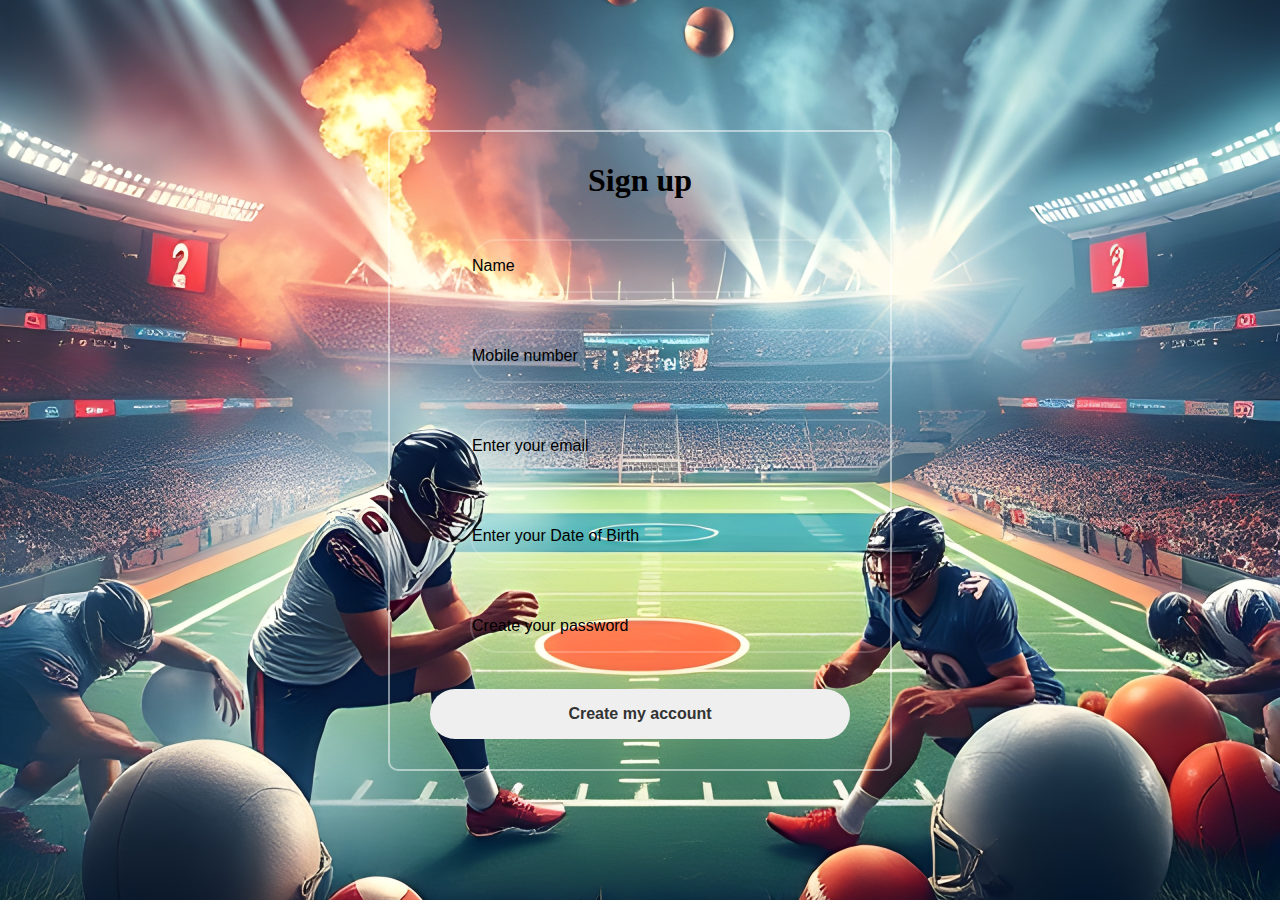
<file: index.html>
<!DOCTYPE html>
<html lang="en">
<head>
    <meta charset="UTF-8">
    <meta name="viewport" content="width=device-width, initial-scale=1.0">
    <title>Sign Up</title>
    <link rel="stylesheet" href="style2.css">
</head>
<body>
    <div class="box">
        <form id="signupForm">
            <h1>Sign up</h1>
            <div class="input-box">
                <input type="text" id="name" placeholder="Name" required>
            </div>
            <div class="input-box">
                <input type="number" id="mobile" placeholder="Mobile number" required>
            </div>
            <div class="input-box">
                <input type="email" id="email" placeholder="Enter your email" required>
            </div>
            <div class="input-box">
                <input type="number" id="DOB" placeholder="Enter your Date of Birth" required>
            </div>
            <div class="input-box">
                <input type="password" id="password" placeholder="Create your password" required>
            </div>
            <button type="submit" class="btn">Create my account</button>
        </form>
    </div>
    <script>
        document.getElementById('signupForm').addEventListener('submit', function(event) {
            event.preventDefault(); // Prevent form from submitting the traditional way

            // Store user info in local storage
            var name = document.getElementById('name').value;
            var password = document.getElementById('password').value;
            localStorage.setItem('username', name);
            localStorage.setItem('password', password);

            alert("Account created successfully!");
            window.location.href = 'landingpage.html'; // Redirect to landing page (login)
        });
    </script>
</body>
</html>
</file>
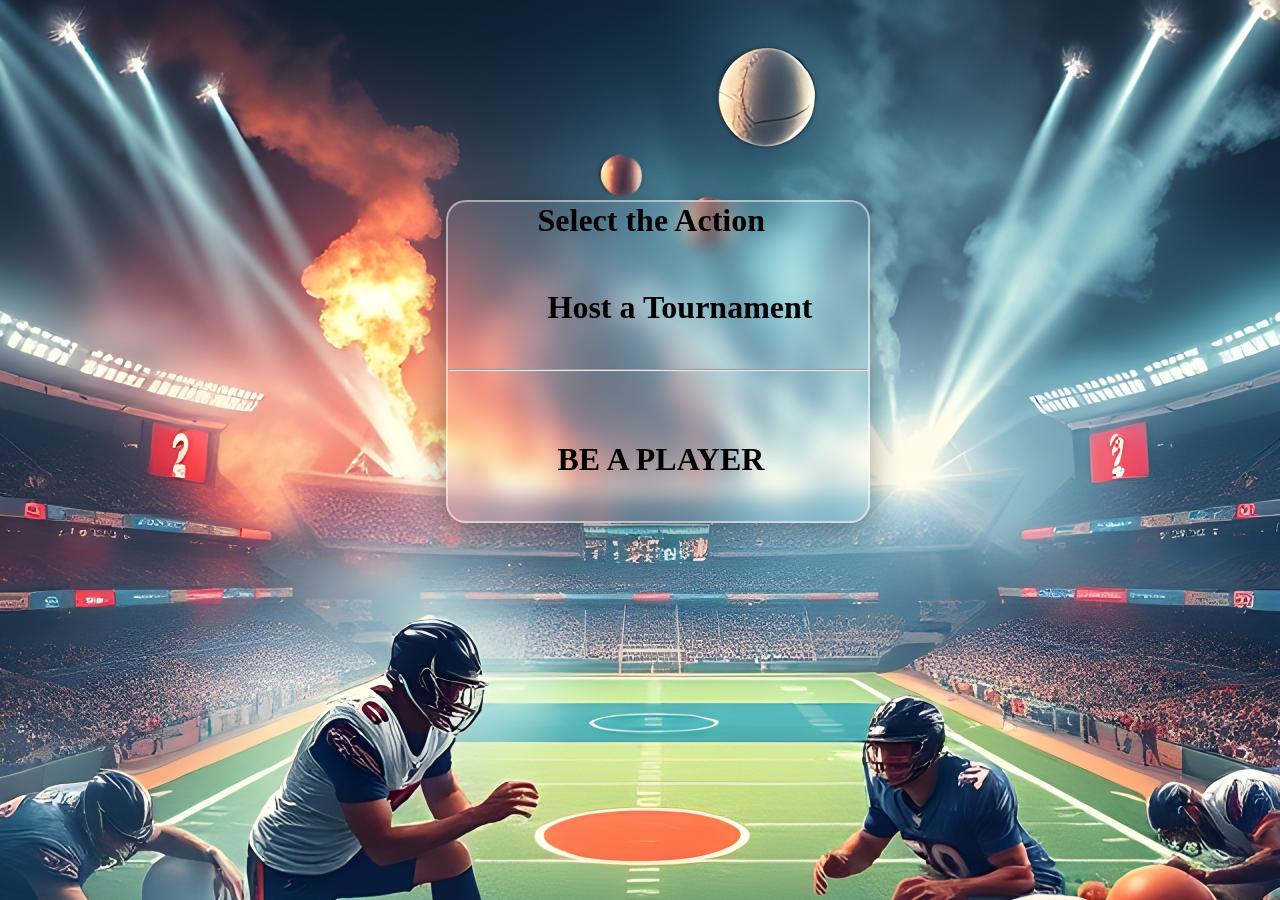
<file: action.html>
<!DOCTYPE html>
<html lang="en">
<head>
    <meta charset="UTF-8">
    <meta name="viewport" content="width=device-width, initial-scale=1.0">
    <title>ELite-Arena</title>
    <link rel="stylesheet" href="rentin&out.css">
</head>
<body>
    <div class="box">
        <h1>Select the Action</h1>
        
        <div class="rentin">
            <a href= "host.html">Host a Tournament</a>




        </div>
        <hr>
        <div class="rentout">
            <a href="choose a game.html">BE A PLAYER</a>
        </div>
    </div>
    
</body>
</html>
</file>
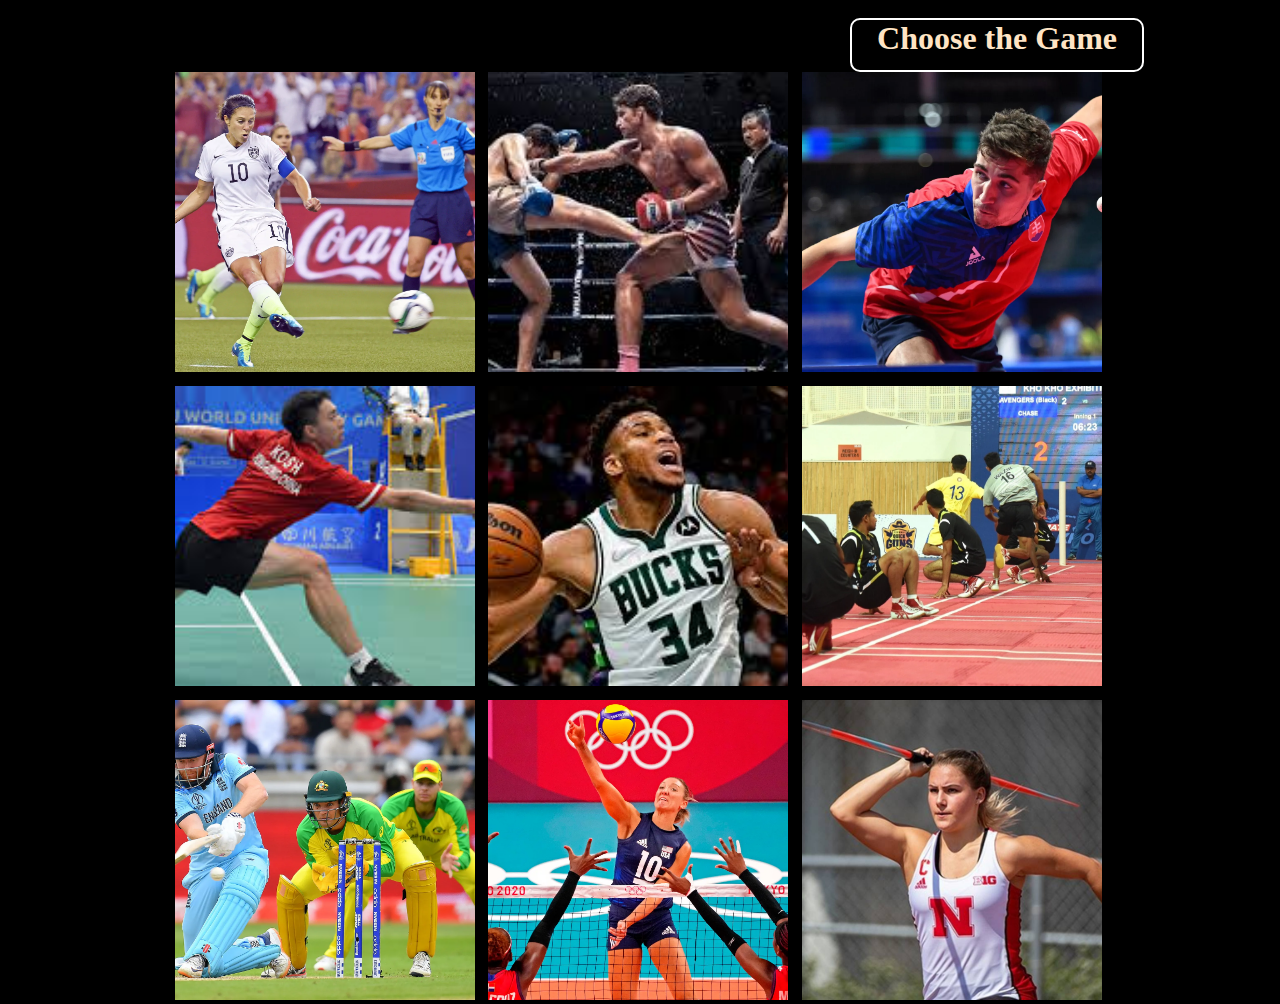
<file: choose a game.html>
<!DOCTYPE html>
<html lang="en">
<head>
    <meta charset="UTF-8">
    <meta name="viewport" content="width=device-width, initial-scale=1.0">
    <title>ELite-Arena</title>.
    <link rel="stylesheet" href="game.css">
</head>
<body>
    <div class="gear">
        <h1>Choose the Game  </h1>
    </div>
 


    <div class="grid-container">
       <a href="form.html"><img src="football.webp" alt="Baler"></a> 
        <img src="boxing.jpeg" alt="Combine Harvester">
       <a href="form.html"><img src="table_tennis.webp"alt="Crop Cultivator"></a> 
        <a href="form.html"> <img src="badminton.jpeg" alt="Rotavator"></a> 
          <a href="form.html"><img src="basket ball.jpeg" alt="Silage Cutter"></a> 

         <a href="form.html"> <img src="kho kho.webp"></a> 
          <a href="form.html"> <img src="cricket.webp"></a> 
         <a href="form.html"> <img src="volley ball.webp"></a> 
         <a href="form.html">  <img src="jawlin.jpg"></a> 
    </div>
</body>
</html>
</file>
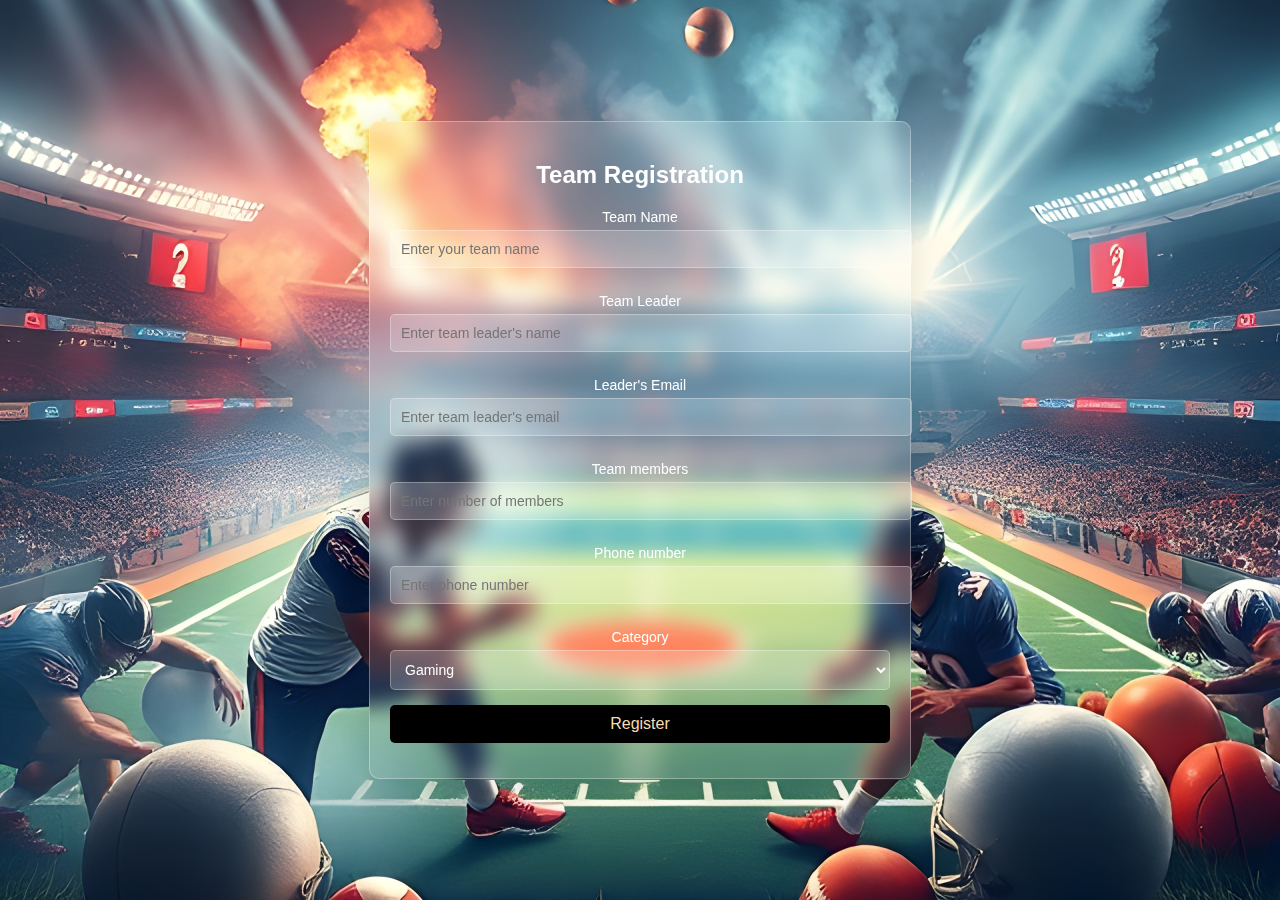
<file: form.html>
<!DOCTYPE html>
<html lang="en">
<head>
    <meta charset="UTF-8">
    <meta name="viewport" content="width=device-width, initial-scale=1.0">
    <title>Team Registration Form</title>
    <style>
        body {
            font-family: Arial, sans-serif;
            margin: 0;
            padding: 0;
            background: url(output.jpg) no-repeat center center fixed;
            background-size: cover;
            display: flex;
            justify-content: center;
            align-items: center;
            height: 100vh;

        }

        .form-container {
            background: rgba(255, 255, 255, 0.1);
            backdrop-filter: blur(10px);
            box-shadow: 0 4px 30px rgba(0, 0, 0, 0.1);
            border: 1px solid rgba(255, 255, 255, 0.3);
            border-radius: 10px;
            padding: 20px;
            width: 90%;
            max-width: 500px;
            text-align: center;
        }

        .form-container h2 {
            color: #fff;
            margin-bottom: 20px;
        }

        .form-container label {
            color: #fff;
            display: block;
            margin: 10px 0 5px;
            font-size: 14px;
        }

        .form-container input, .form-container select, .form-container button {
            width: 100%;
            padding: 10px;
            margin-bottom: 15px;
            border: 1px solid rgba(255, 255, 255, 0.3);
            border-radius: 5px;
            background: rgba(255, 255, 255, 0.2);
            color: #fff;
            font-size: 14px;
        }

        .form-container button {
            background: black;
            color: wheat;
            font-size: 16px;
            border: none;
            cursor: pointer;
            transition: background 0.3s;
        }

        .form-container button:hover {
            background: whitesmoke;
        }
    </style>
</head>
<body>
    <div class="form-container">
        <h2>Team Registration</h2>
        
            <label for="team-name">Team Name</label>
            <input type="text" id="team-name" name="team-name" placeholder="Enter your team name" required>

            <label for="team-leader">Team Leader</label>
            <input type="text" id="team-leader" name="team-leader" placeholder="Enter team leader's name" required>

            <label for="leader-email">Leader's Email</label>
            <input type="email" id="leader-email" name="leader-email" placeholder="Enter team leader's email" required>

            <label for="members">Team members</label>
            <input type="number" id="members" name="members" placeholder="Enter number of members" min="1" max="10" required>
            
            <label for="phone number">Phone number </label>
            <input type="number" id="phone number" name="members" placeholder="Enter phone number" >

            <label for="category">Category</label>
            <select id="category" name="category">
                <option value="gaming">Gaming</option>
                <option value="sports">Sports</option>
                <option value="quiz">Quiz</option>
                <option value="other">Other</option>
            </select>

      <a href ="pageend.html"><button type="submit">Register</button></a>
        
    </div>
</body>
</html>
</file>
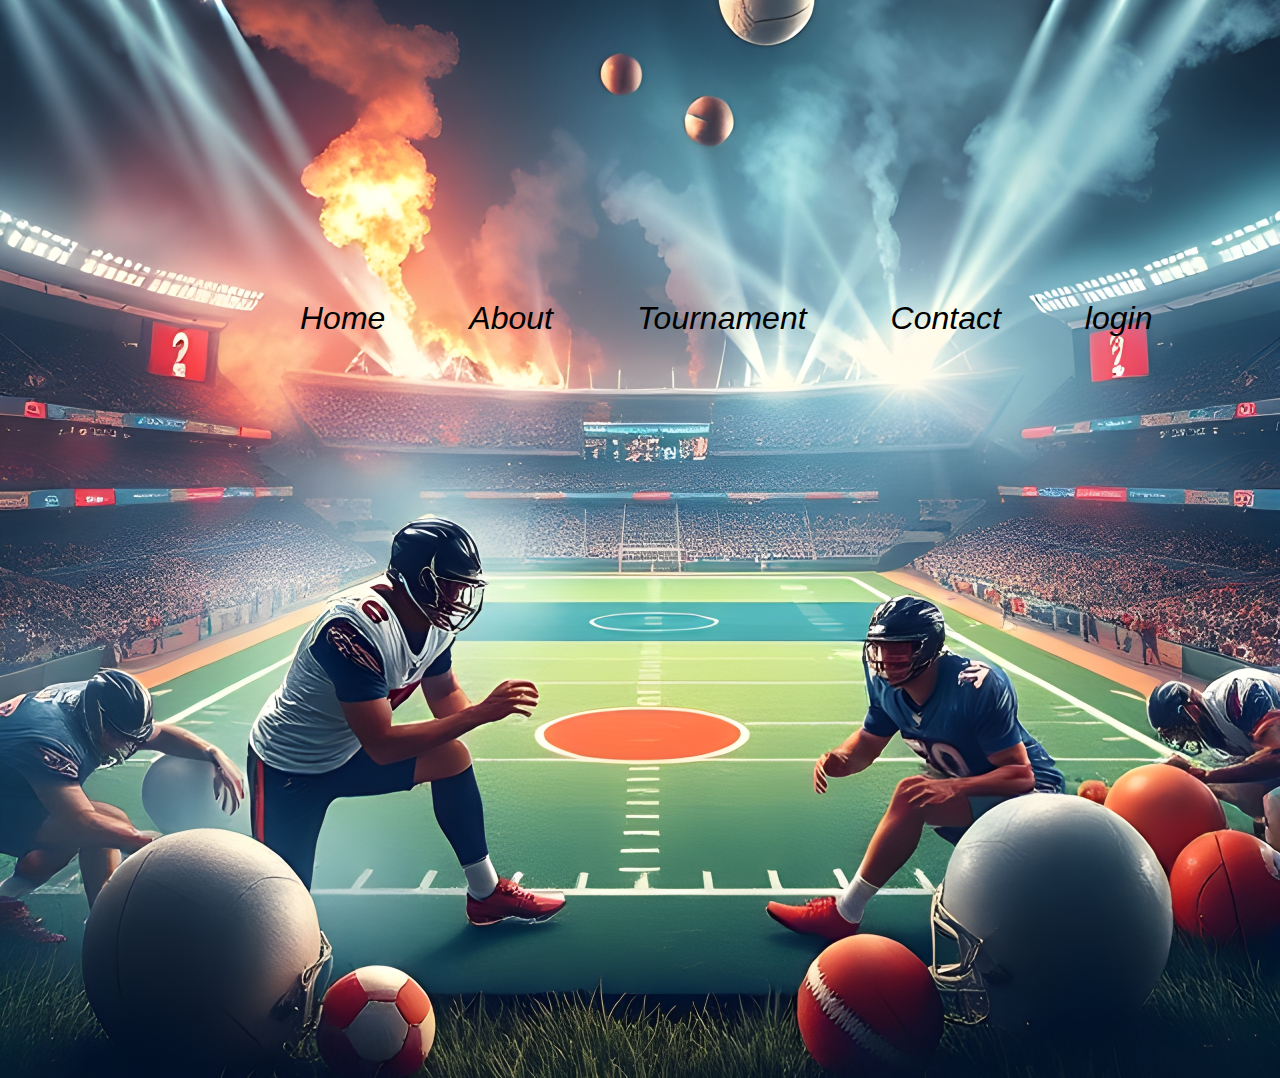
<file: home.html>
<!DOCTYPE html>
<html lang="en">
<head>
    <meta charset="UTF-8">
    <meta name="viewport" content="width=device-width, initial-scale=1.0">
    <title>home </title>
    <link rel="stylesheet" href="homestyle.css">
</head>
<body>
    <header>
<div class="navbar">
    <div class="logo"></div>
    <a href="#">Home</a>
    <a href="about.html">About</a>
    <a href="action.html">Tournament</a>
    <a href="#">Contact</a>
    <a href="landingpage.html">login</a>
        
        
</div>
    
    
    </header>
<br>

    <div class="landingimg"></div>

    
    </div>
    


</body>


</html>
</file>
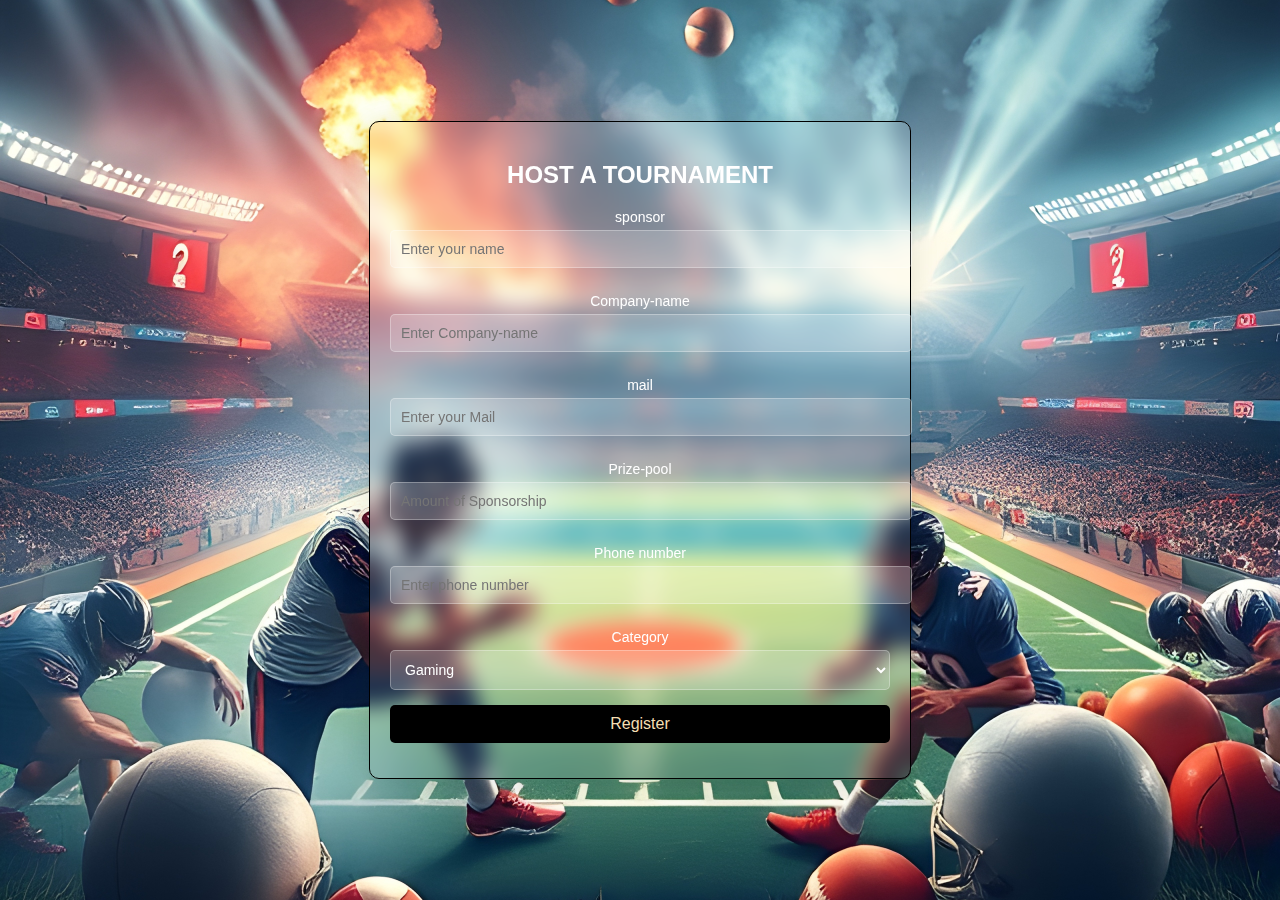
<file: host.html>
<!DOCTYPE html>
<html lang="en">
<head>
    <meta charset="UTF-8">
    <meta name="viewport" content="width=device-width, initial-scale=1.0">
    <title>ELite-Arena </title>
    <link rel="stylesheet" href="">
    
</head>     
<body>
    <!-- <div class="Rent-out">
        <form id="rentout">
            <h1>Game To Host</h1>
            <div class="input-box">
                <input type="text" id="model number" placeholder="MODEL NUMBER" required>
                
            </div>
            <div class="input-box">
                <input type="number" id="mobile number" placeholder="MOBILE NUMBER" required>
                
            </div>
            <div class="input-box">
                <input type="text" id="address" placeholder="Enter your Address" required>
            </div>
            
            <label for="Gear-Selector">Choose the Game</label>
            <select name="Equipments" id="select-machine">
                <option value="">--Please choose an option--</option>
                <option value="baler">foot-ball</option>
                <option value="harrow">cricket</option>
                <option value="tractor">basketball</option>
                <option value="rotavater">kho-kho</option>
                <option value="sead-drill">badmintion</option>
                <option value="silage  cutter">volley ball</option>
              </select>
              <br>
           

        </div> -->
        

       

            <div class="form-container">
        <h2>HOST A TOURNAMENT</h2>
<!--         <form action="hostend.html" method="POST"> -->
            <label for="sponsor-name">sponsor</label>
            <input type="text" id="team-name" name="team-name" placeholder="Enter your name" required>

            <label for="team-leader">Company-name</label>
            <input type="text" id="team-leader" name="team-leader" placeholder="Enter Company-name" required>

            <label for="leader-email"> mail</label>
            <input type="email" id="leader-email" name="leader-email" placeholder="Enter your Mail " required>

            <label for="members">Prize-pool</label>
            <input type="number" id="members" name="number" placeholder="Amount of Sponsorship" min="1000" max="1000000" required>
            
            <label for="phone number">Phone number </label>
            <input type="number" id="phone number" name="members" placeholder="Enter phone number" >

            <label for="category">Category</label>
            <select id="category" name="category">
                <option value="gaming">Gaming</option>
                <option value="sports">Sports</option>
                <option value="quiz">Quiz</option>
                <option value="other">Other</option>
            </select>

<a href="hostend.html"> <button type="submit">Register</button></a>
<!--         </form> -->
    </div>
    <style>
    body {
        font-family: Arial, sans-serif;
        margin: 0;
        padding: 0;
        background: url(output.jpg) no-repeat center center fixed;
        background-size: cover;
        display: flex;
        justify-content: center;
        align-items: center;
        height: 100vh;
    

    }

    .form-container {
        background: rgba(255, 255, 255, 0.1);
        backdrop-filter: blur(10px);
        box-shadow: 0 4px 30px rgba(0, 0, 0, 0.1);
        border: 1px solid black;
        border-radius: 10px;
        padding: 20px;
        width: 90%;
        color: black;
        max-width: 500px;
        text-align: center;
    }

    .form-container h2 {
        color: #fff;
        margin-bottom: 20px;
    }

    .form-container label {
        color: #fff;
        display: block;
        margin: 10px 0 5px;
        font-size: 14px;
    }

    .form-container input, .form-container select, .form-container button {
        width: 100%;
        padding: 10px;
        margin-bottom: 15px;
        border: 1px solid rgba(255, 255, 255, 0.3);
        border-radius: 5px;
        background: rgba(255, 255, 255, 0.2);
        color: #fff;
        font-size: 14px;
    }

    .form-container button {
        background: black;
        color: wheat;
        font-size: 16px;
        border: none;
        cursor: pointer;
        transition: background 0.3s;
    }

    .form-container button:hover {
        background: whitesmoke;
    }
</style>
       

    
</body>
</html>
</file>
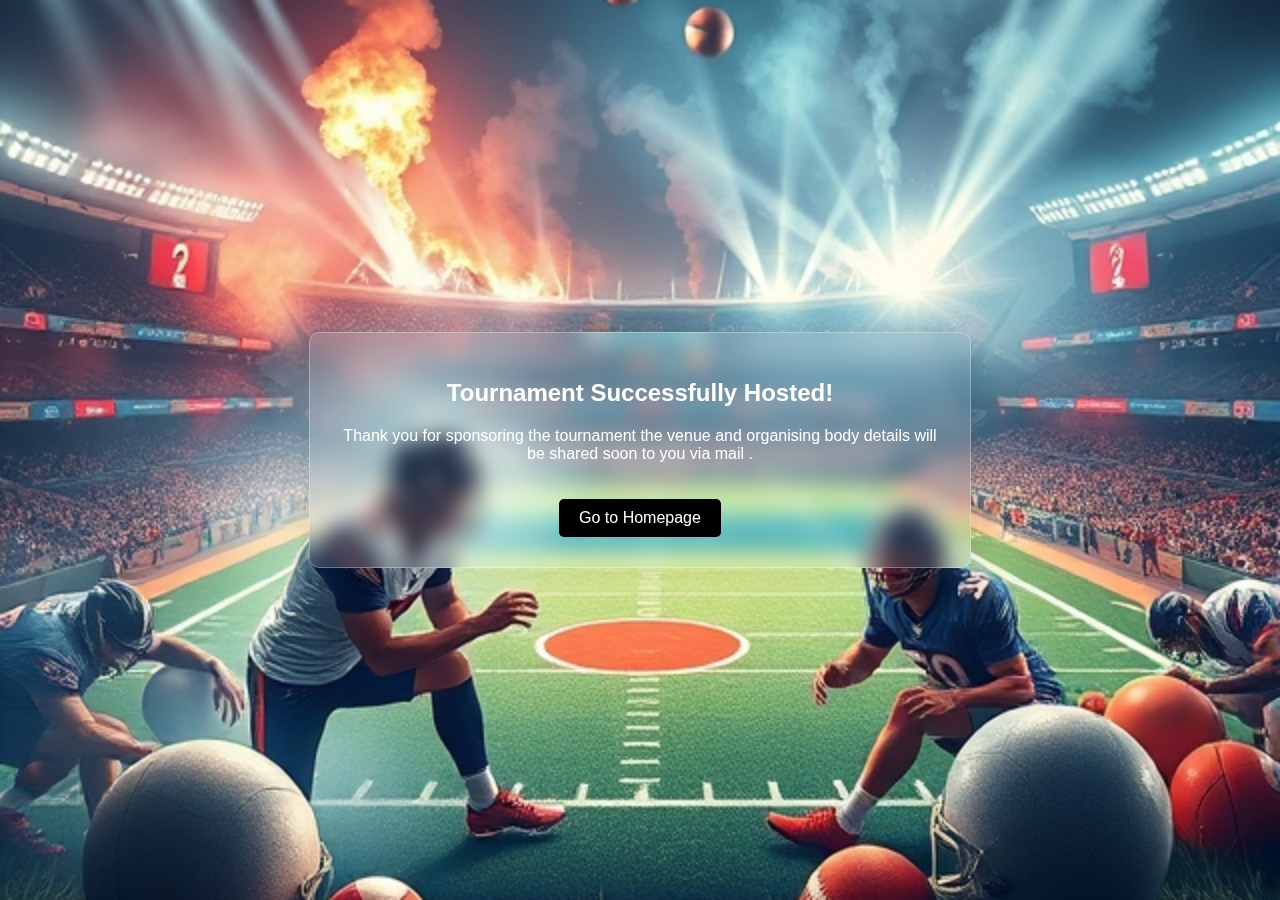
<file: hostend.html>
<!DOCTYPE html>
<html lang="en">
<head>
    <meta charset="UTF-8">
    <meta name="viewport" content="width=device-width, initial-scale=1.0">
    <title>Registration Success</title>
    <style>
        body {
            font-family: Arial, sans-serif;
            margin: 0;
            padding: 0;
            background: url(signup.jpeg) no-repeat center center fixed;
            background-size: cover;
            display: flex;
            justify-content: center;
            align-items: center;
            height: 100vh;
        }

        .message-container {
            background: rgba(255, 255, 255, 0.1);
            backdrop-filter: blur(10px);
            box-shadow: 0 4px 30px rgba(0, 0, 0, 0.1);
            border: 1px solid rgba(255, 255, 255, 0.3);
            border-radius: 10px;
            padding: 30px;
            text-align: center;
            width: 90%;
            max-width: 600px;
        }

        .message-container h1 {
            color: #fff;
            margin-bottom: 20px;
            font-size: 24px;
        }

        .message-container p {
            color: #fff;
            font-size: 16px;
        }

        .message-container a {
            display: inline-block;
            margin-top: 20px;
            padding: 10px 20px;
            background: black;
            color: #fff;
            text-decoration: none;
            border-radius: 5px;
            transition: background 0.3s;
        }

        .message-container a:hover {
            background: gray;
        }
    </style>
</head>
<body>
    <div class="message-container">
        <h1>Tournament Successfully Hosted!</h1>
        <p>Thank you for sponsoring the tournament the venue and organising body  details will be shared soon to you via mail .</p>
        <a href="home.html">Go to Homepage</a>
    </div>
</body>
</html>
</file>
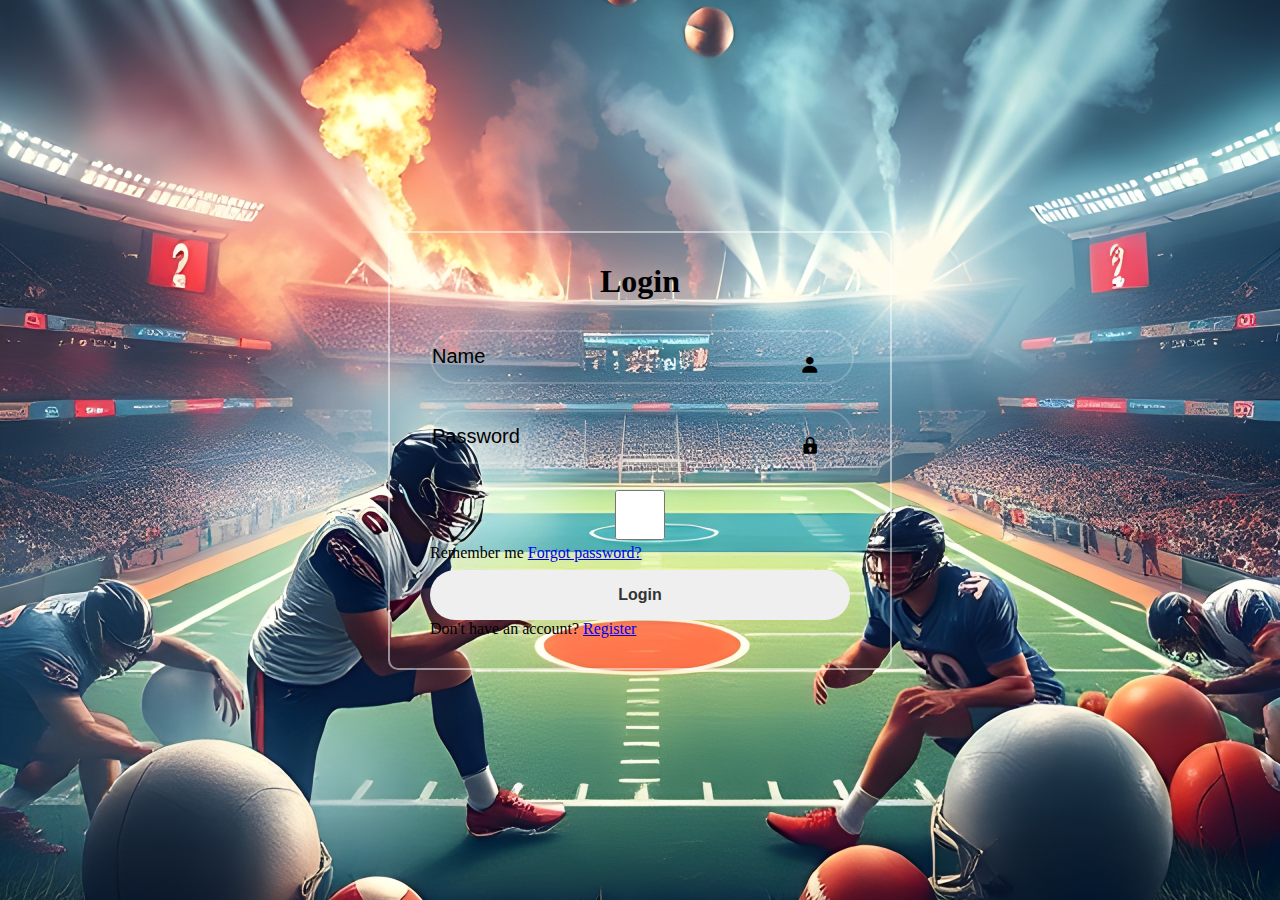
<file: landingpage.html>
<!DOCTYPE html>
<html lang="en">
<head>
    <meta charset="UTF-8">
    <meta name="viewport" content="width=device-width, initial-scale=1.0">
    <title>ELite-Arena</title> 
    <link rel="stylesheet" href="style.css">
    <link href='https://unpkg.com/boxicons@2.1.4/css/boxicons.min.css' rel='stylesheet'>
</head>
<body>
    <div class="wrapper">
        <form id="loginForm">
            <h1>Login</h1>
            <div class="input-box">
                <input type="text" id="loginName" placeholder="Name" required>
                <i class='bx bxs-user'></i>
            </div>
            <div class="input-box">
                <input type="password" id="loginPassword" placeholder="Password" required>
                <i class='bx bxs-lock'></i>
            </div>
            <div class="input-box">
               <label><input type="checkbox"> Remember me </label> 
               <a href="#">Forgot password?</a>
            </div>
            <button type="submit" class="btn">Login</button>
            <div class="r">
                <p>Don't have an account? <a href="signup.html">Register</a></p>
            </div>
        </form>
    </div>
    <script>
        document.getElementById('loginForm').addEventListener('submit', function(event) {
            event.preventDefault(); // Prevent form from submitting the traditional way

            // Retrieve stored user info
            var storedName = localStorage.getItem('username');
            var storedPassword = localStorage.getItem('password');

            // Get input values
            var loginName = document.getElementById('loginName').value;
            var loginPassword = document.getElementById('loginPassword').value;

            // Validate login
            if (loginName === storedName && loginPassword === storedPassword) {
                alert("Login successful!");
                window.location.href = 'home.html'; // Redirect to home page
            } else {
                alert("Invalid username or password");
            }
        });
    </script>
</body>
</html>
</file>
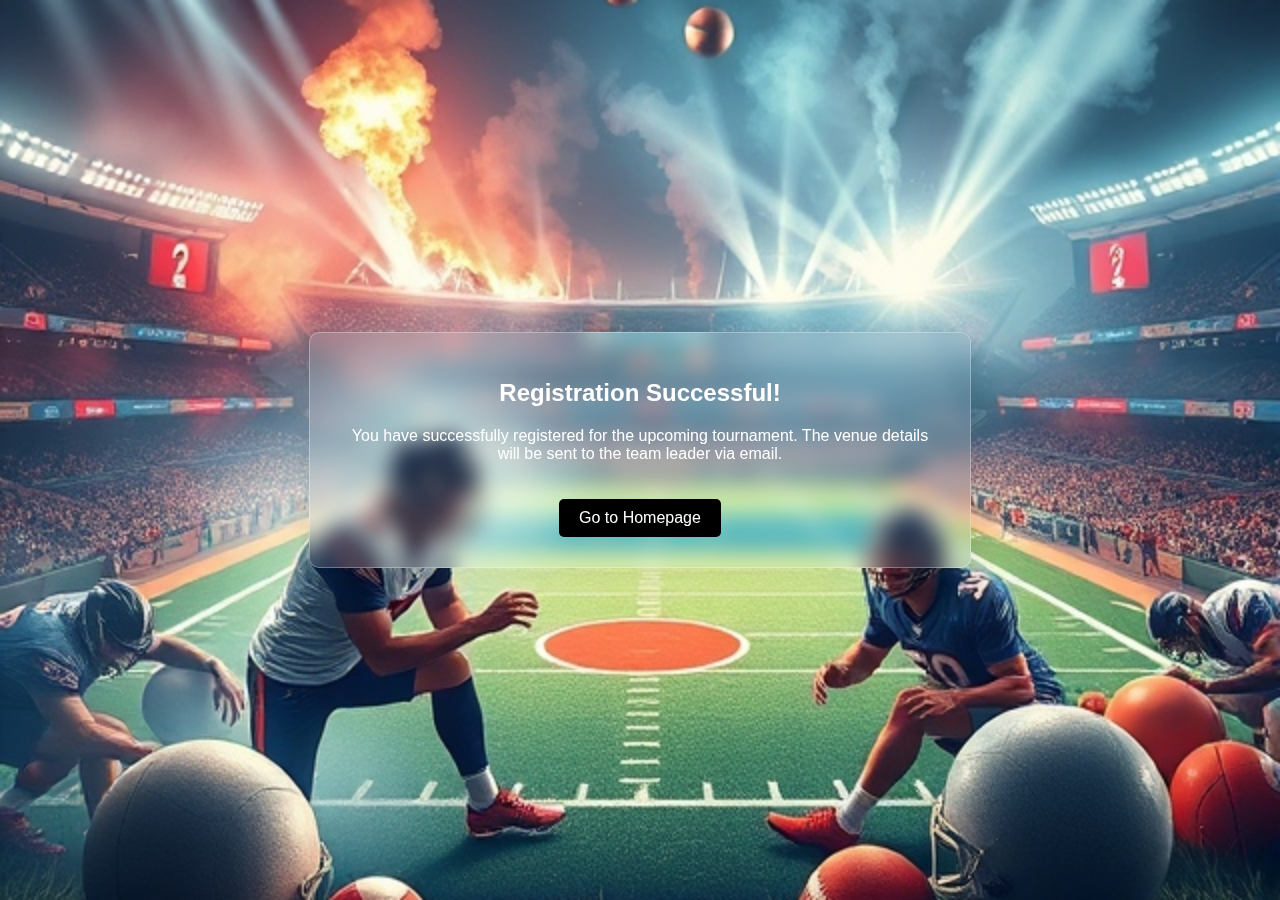
<file: pageend.html>
<!DOCTYPE html>
<html lang="en">
<head>
    <meta charset="UTF-8">
    <meta name="viewport" content="width=device-width, initial-scale=1.0">
    <title> ELite-Arena</title>
    <style>
        body {
            font-family: Arial, sans-serif;
            margin: 0;
            padding: 0;
            background: url(signup.jpeg) no-repeat center center fixed;
            background-size: cover;
            display: flex;
            justify-content: center;
            align-items: center;
            height: 100vh;
        }

        .message-container {
            background: rgba(255, 255, 255, 0.1);
            backdrop-filter: blur(10px);
            box-shadow: 0 4px 30px rgba(0, 0, 0, 0.1);
            border: 1px solid rgba(255, 255, 255, 0.3);
            border-radius: 10px;
            padding: 30px;
            text-align: center;
            width: 90%;
            max-width: 600px;
        }

        .message-container h1 {
            color: #fff;
            margin-bottom: 20px;
            font-size: 24px;
        }

        .message-container p {
            color: #fff;
            font-size: 16px;
        }

        .message-container a {
            display: inline-block;
            margin-top: 20px;
            padding: 10px 20px;
            background: black;
            color: #fff;
            text-decoration: none;
            border-radius: 5px;
            transition: background 0.3s;
        }

        .message-container a:hover {
            background: gray;
        }
    </style>
</head>
<body>
    <div class="message-container">
        <h1>Registration Successful!</h1>
        <p>You have successfully registered for the upcoming tournament. The venue details will be sent to the team leader via email.</p>
        <a href="home.html">Go to Homepage</a>
    </div>
</body>
</html>
</file>
<file: style2.css>
*{
    padding: 0;
    margin: 0 ;

}
body{
    display: flex;
    justify-content: center;
    align-items: center;
    min-height: 100vh;
    background-image: url(output.jpg);
    background-size:cover;
    background-position: center; 
    background-color: black;
}

.box{
         
            width: 420px;
            background-color: transparent;
            border: 2px solid rgba(255, 255, 255, 0.5);
            
            color: black;
            border-radius: 10px;
            padding: 30px 40px;
}

.box h1{

     font: size 36px;
    text-align: center;

}
.box .input-box{
    position: relative;
    height: 50px;
    width: 100%;
    
    margin: 
    40px ;
}

.input-box input {

    height: 100%;
    width: 100%;
    background: transparent;
    border: none;
    outline: none;

    border: 2px solid rgba(255, 255, 255, 0.2);
    border-radius: 40px;
    font-size: 16px;
    color: black;
    padding-right: 20px 45px  20px 20px;
    
}





.input-box input::placeholder{
    color: black    ;

}

.input-box i{

    position: absolute  ;   
    right: 20px;
    top: 50%;
    transform:translate(-50%);
    font-size: 20px;
}





.box .btn {

    width: 100%;
        height: 50px;
    border-radius: 40px;
    border: none;
    outline: none;
    cursor: pointer;
    font-size: 16px;
    color: #333;
    font-weight: 600;

}
</file>
<file: rentin&out.css>
* {
    padding: 0px;
    margin: 0px;
}


body{
    display: flex;
    justify-content: center;
    align-items: center;
    background-size: cover;
    background-image: url(output.jpg);

    
    

}
.box{

    width: 420px;
    background: transparent;    
    border: 2px solid rgba(255, 255,255, 0.5);
    margin-top: 200px;
    color: aliceblue;
    border-radius: 20px;
    margin-left: 35px;
    background: linear-gradient(135deg, rgba(255, 255, 255, 0.1), rgba(255, 255, 255, 0));
    backdrop-filter: blur(10px);
    -webkit-backdrop-filter: blur(10px);
    /* border-radius: 20px; */
    /* border:1px solid rgba(255, 255, 255, 0.18); */
    box-shadow: 0 8px 32px 0 rgba(0, 0, 0, 0.37);




}

h1{

    /* background-color: aqua; */
    padding-left: 90px;
    color: black    ;
}

.box .rentin{
    
    /* background-color: black; */
    padding-left: 100px;
    margin:20px 0px 20px 0px ;
    height: 60px;
    padding-top: 30px;
    /* border: 1px solid white;
    border-radius: 10px; */



}

.box .rentout{
    
    
    /* background-color: black; */
    padding-left: 110px;
    margin:40px 0px 20px 0px ;
    height: 60px;
    padding-top: 30px;
    /* border: 1px solid white;
    border-radius: 10px; */

}
a{
    text-decoration: none;
    color: black;
    font-size: xx-large;
    font-family: 'Calibri', ;
    font-weight: 600;
}
</file>
<file: game.css>
*{
    padding: 0px;
    margin: 0px;
    background-color: rgb(0, 0, 0);                                        
    background-size: cover;
}
.gear{
height: 50px;
width: 290px;
border:  2px solid white ;
color: bisque;
display : flex;
text-align: center;
justify-content: center;
margin-left: 850px;
border-radius: 10px;


}



.grid-container {
    display:grid;
    grid-template-columns: repeat(3, 1fr); /* Create 3 columns */
    grid-gap: 10px; /* Space between images */
    max-width: 930px; /* Adjust width according to image size */
    margin: auto;
}

.grid-container img {
    width: 300px;  /* Fixed width for each image */
    height: 300px; /* Fixed height for each image */
    object-fit: cover; /* Ensure the image covers the box without distortion */}
</file>
<file: homestyle.css>
*{
    padding: 0px;
    margin: 0px;
    border: border-box;
}


.navbar{
    height: 280px;
    width: 100%;
    position:relative;
  margin-left: 300px;
  margin-bottom: 500px;
  margin: 300px;

    
    
    
}

/* .logo{
    height: 500px;
    width: 500px;
    background-image: url(logo.webp);
    background-size:cover;
    margin-left: 1200px;
    padding-right: 10px;
    margin-top: 10px;
    
    justify-content: center;
    align-items: center;
} */
 
a { font-style: italic;
    text-decoration: none;
    font-size: xx-large;
    margin-right: 80px;
    color: black;
    margin-top: 500px;
    font-family: Arial, Helvetica, sans-serif;
}

.signup{
    text-align: right;
    margin-bottom: 25px;
    
}


body{

    height: 778px;
    width: 1520px;
    background-image: url(output.jpg);
    background-size: cover;
    background-position: center;



}
</file>
<file: style.css>
*{
    padding: 0;
    margin: 0 ;

}
body{
    display: flex;
    justify-content: center;
    align-items: center;
    min-height: 100vh;
    background-image: url(output.jpg);
    background-size:cover;
    background-position: center; 
    background-color: black;
}

.wrapper{
         
            width: 420px;
            background-color: transparent;
            border: 2px solid rgba(255, 255, 255, 0.5);
            color: black;
            border-radius: 10px;
            padding: 30px 40px;
}

.wrapper h1{

     font: size 36px;
    text-align: center;
}
.wrapper .input-box{
    position: relative;
    height: 50px;
    width: 100%;
    
    margin: 30px 0;
}

.input-box input {

    height: 100%;
    width: 100%;
    background: transparent;
    border: none;
    outline: none;

    border: 2px solid rgba(255, 255, 255, 0.2);
    border-radius: 40px;
    font-size: 20px;
    color: black;
    padding-right: 20px 45px  20px 20px;
    
}





.input-box input::placeholder{
    color: black;
    

}

.input-box i{

    position: absolute  ;   
    right: 20px;
    top: 50%;
    transform:translate(-50%);
    font-size: 20px;
}


.wrapper .remeber-forgot{
    display: flex;
    justify-content: space-between;
    font-size: 14.5px;
    margin: -15px 0 15px;

}
.remeber-forgot label input{

    color: white;
    margin-right: 3px;
}
.remeber-forgot a{

text-decoration: none;
color: white;

}
.remeber-forgot a:hover{

    text-decoration: underline;
}

.wrapper .btn {

    width: 100%;
    height: 50px;
    border-radius: 40px;
    border: none;
    outline: none;
    cursor: pointer;
    font-size: 16px;
    color: #333;
    font-weight: 600;


}

.wrapper .register-link{

    font-size: 14.5px;
    text-align: center;
    margin:20px 0 15px;
}

.register-link p a {

    color: white;
    text-decoration: none;
    font-weight:600 ;
}
 
.register-link p a:hover{

text-decoration: underline;


}
</file>
